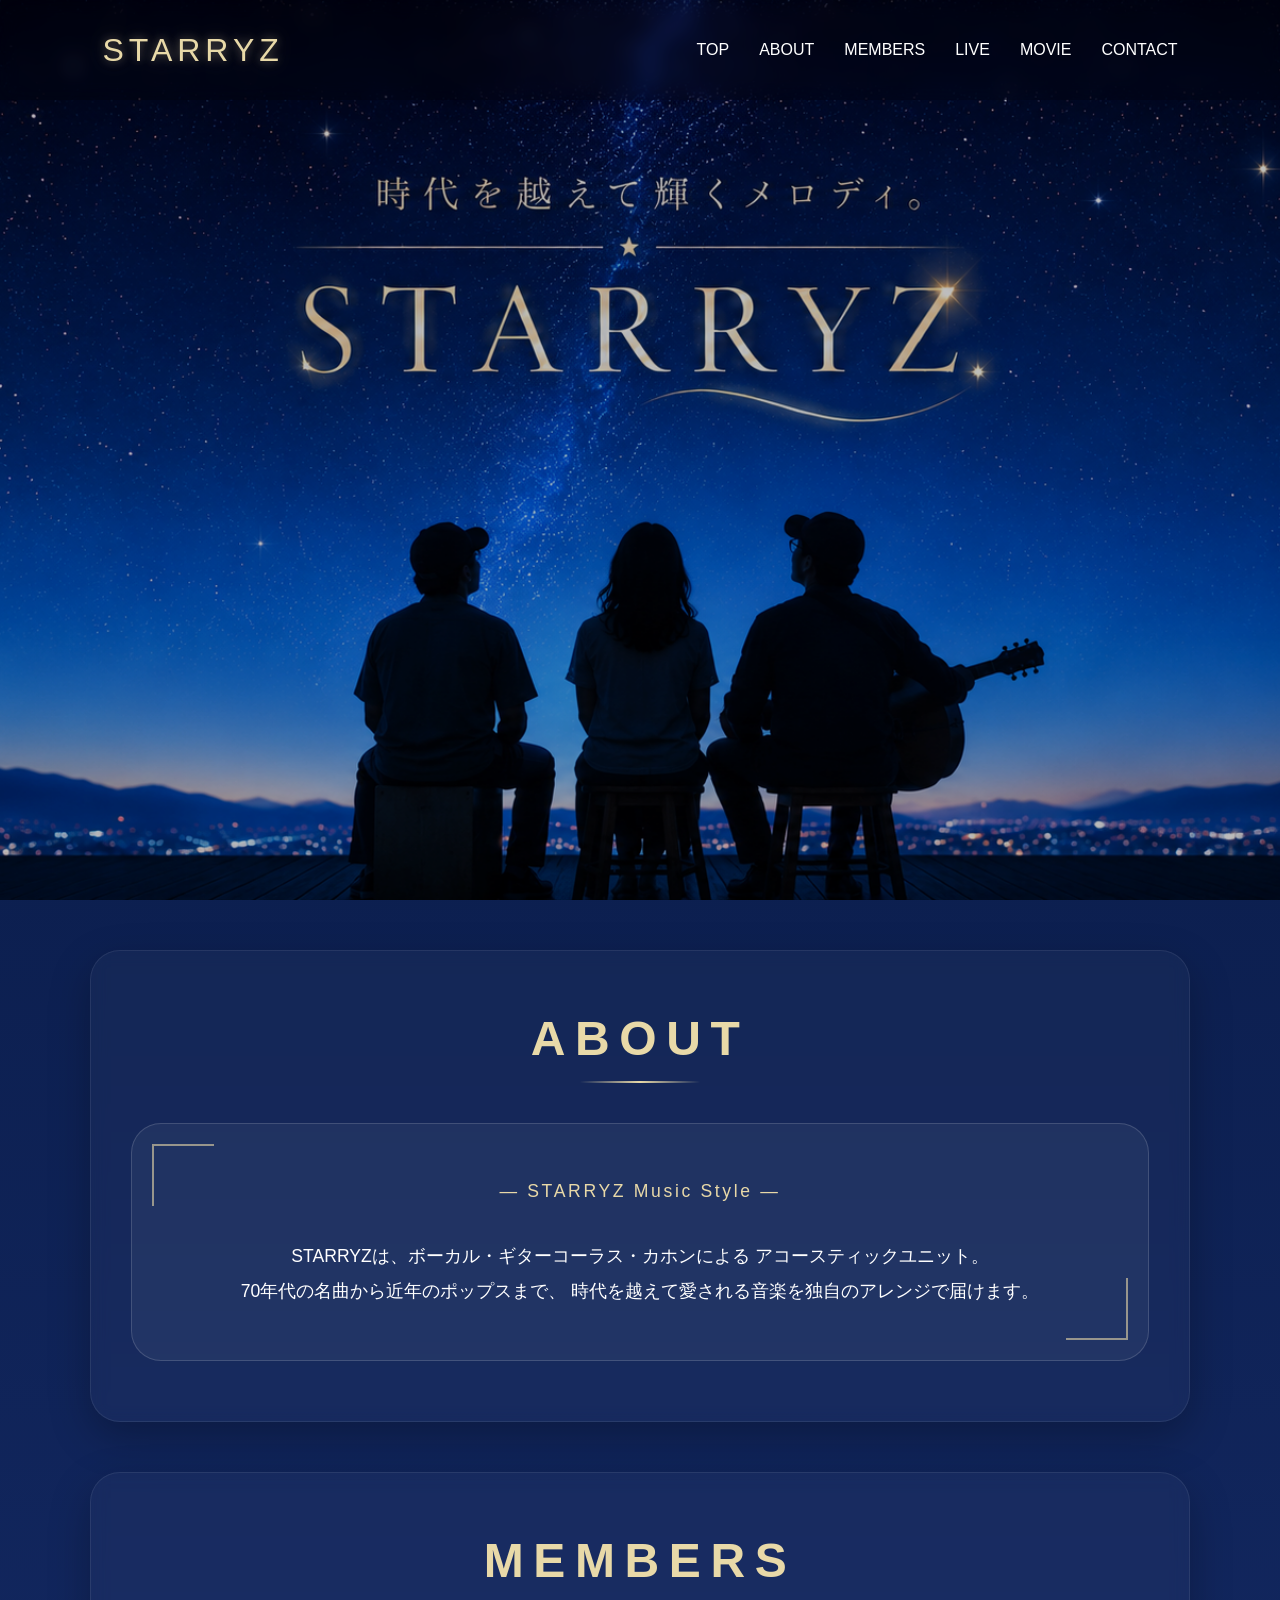
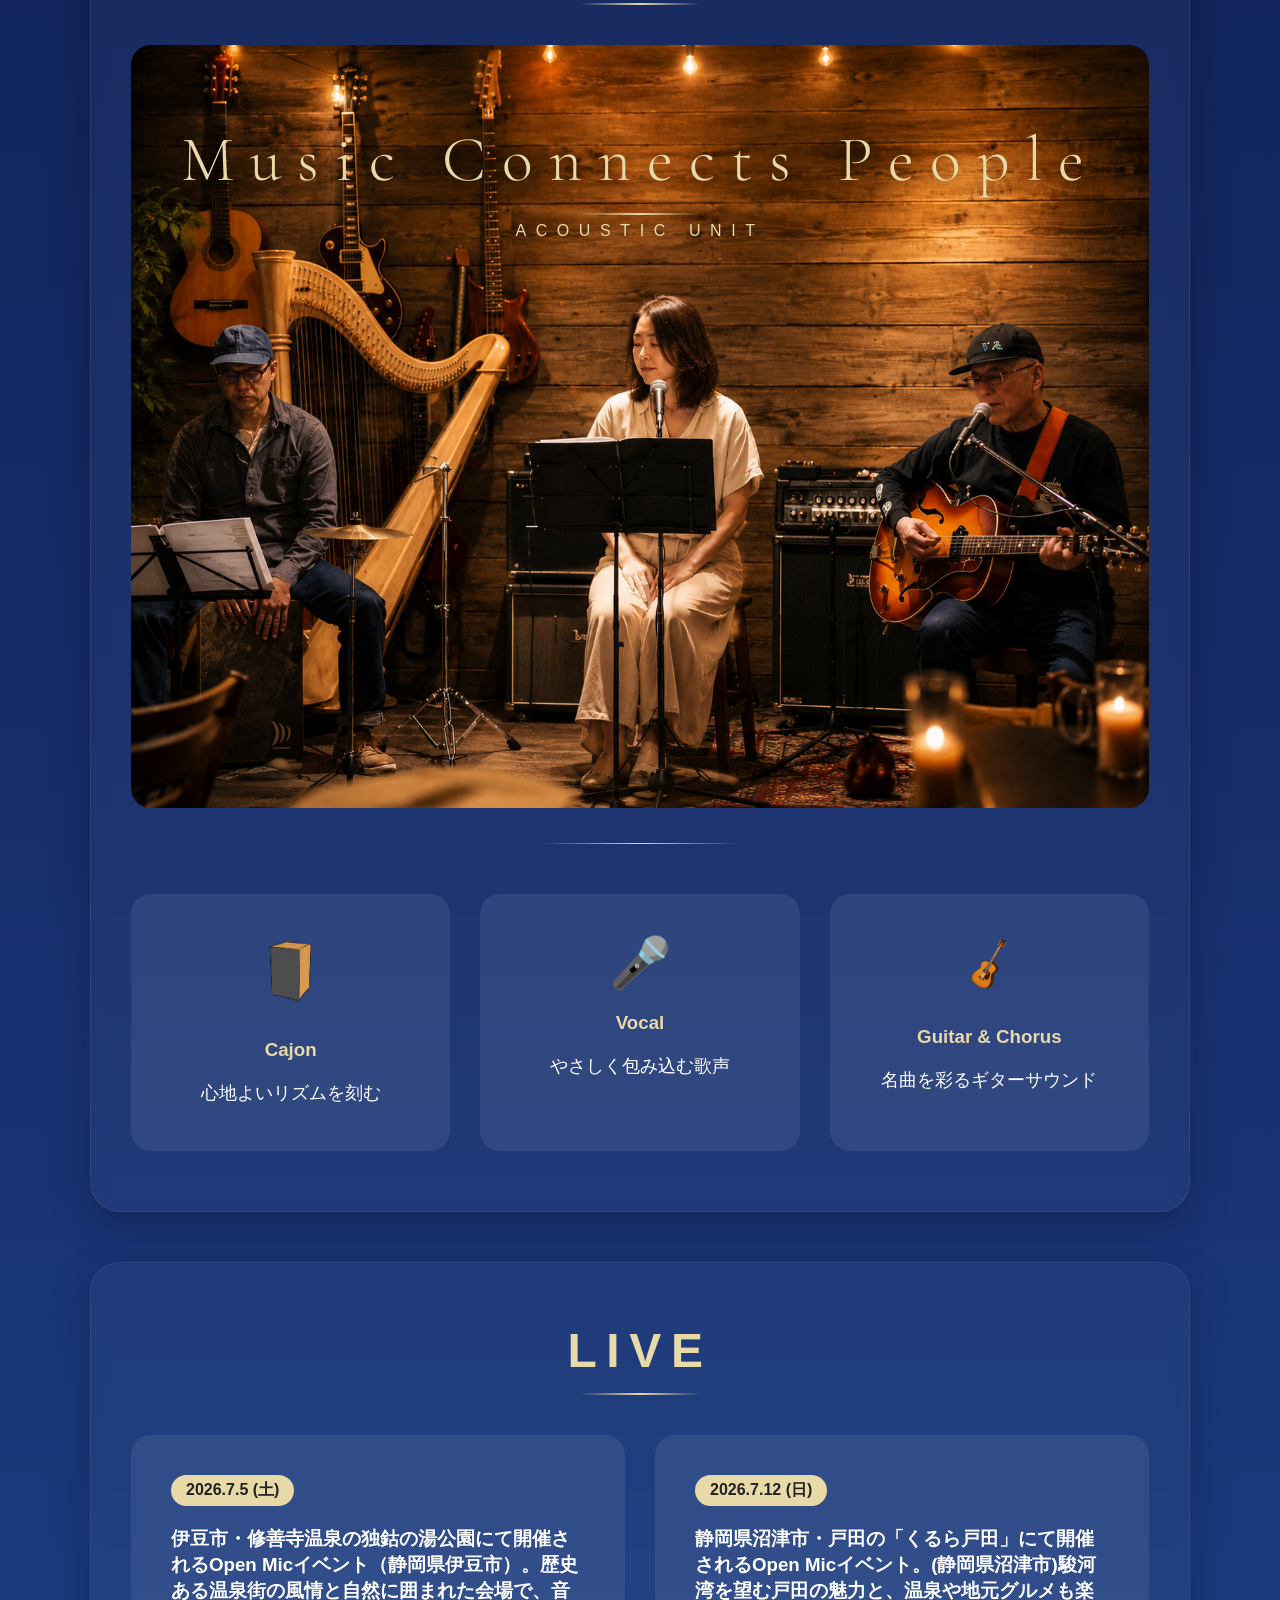
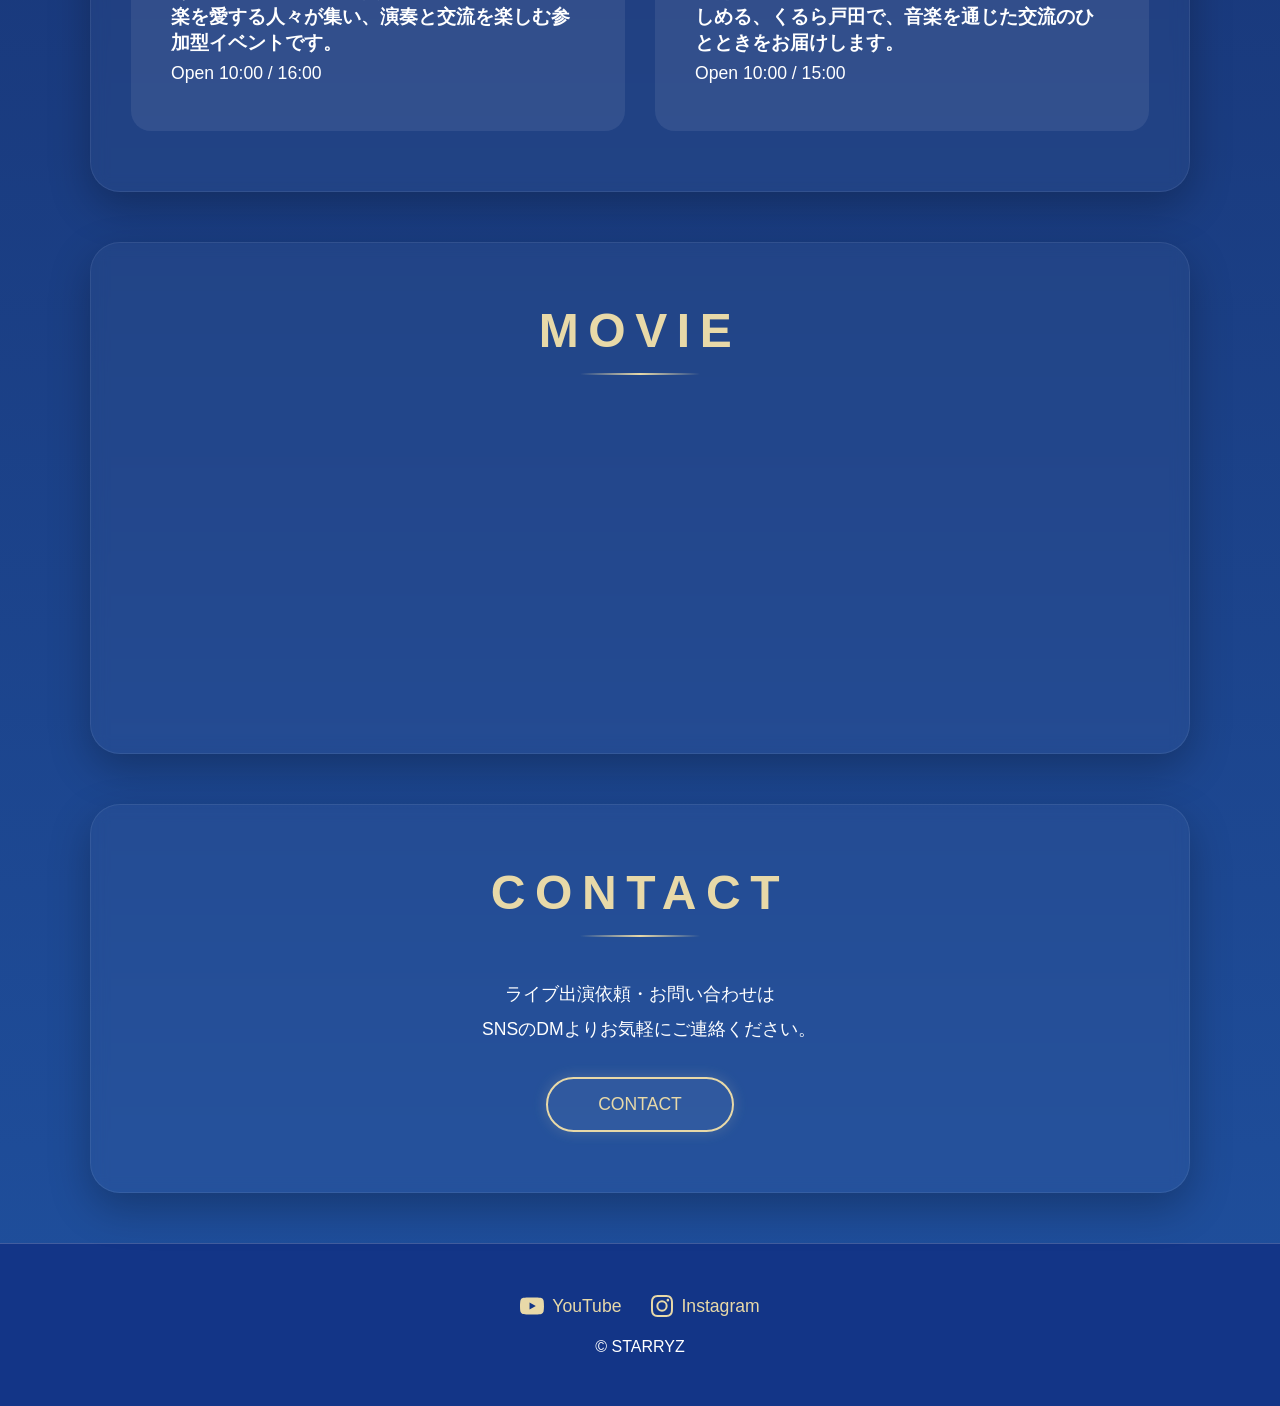
<file: index.html>
<!DOCTYPE html>
<html lang="ja">

<head>
	<meta charset="UTF-8">
	<meta name="viewport" content="width=device-width, initial-scale=1.0">

	<!-- 【エリア拡大版：無料SEO対策】 -->
	<title>STARRYZ（スターリーズ）｜静岡・神奈川・東京のアコースティックユニット</title>
	<meta name="description" content="アコースティックユニット「STARRYZ（スターリーズ）」公式サイト。伊豆・沼津・三島・富士・富士宮・御殿場など静岡県内から、小田原・相模原・横浜・東京まで幅広く演奏活動を展開。イベントやフェスのライブ出演依頼も随時受付中！">
	<meta name="keywords" content="STARRYZ,スターリーズ,アコースティック,バンド,ライブ出演依頼,イベント演奏,伊豆,沼津,三島,富士,富士宮,御殿場,小田原,相模原,横浜,東京">
	<!-- 【エリア拡大版：ここまで】 -->
	<link rel="preconnect" href="https://fonts.googleapis.com">
	<link rel="preconnect" href="https://fonts.gstatic.com" crossorigin>
	<link href="https://fonts.googleapis.com/css2?family=Cormorant+Garamond:wght@300;400;500&display=swap" rel="stylesheet">
	<link rel="stylesheet" href="https://cdnjs.cloudflare.com/ajax/libs/animate.css/4.1.1/animate.min.css">
	<!-- 【最重要】アイコンマークを確実に復活させる最新のFont Awesomeリンク（バージョン6.5.2） -->
	<link rel="stylesheet" href="https://cdnjs.cloudflare.com/ajax/libs/font-awesome/6.5.2/css/all.min.css">

	<link rel="stylesheet" href="style.css">
</head>




<body>

	<header>
		<div class="logo animate__animated animate__fadeInDown">
			STARRYZ
		</div>
		<!-- 【修正】PC用ナビゲーションにクラス名(nav-pc)を付与 -->
		<nav class="nav-pc">
			<ul>
				<li><a href="#top">TOP</a></li>
				<li><a href="#about">ABOUT</a></li>
				<li><a href="#members">MEMBERS</a></li>
				<li><a href="#live">LIVE</a></li>
				<li><a href="#movie">MOVIE</a></li>
				<li><a href="#contact">CONTACT</a></li>
			</ul>
		</nav>

		<!-- 【追加】スマホ用ハンバーガーボタン -->
		<button id="nav-toggle" aria-label="メニュー開閉">
			<span></span>
			<span></span>
			<span></span>
		</button>

		<!-- 【追加】スマホ用全画面メニュー -->
		<nav id="nav-sp">
			<ul>
				<li><a href="#top">TOP</a></li>
				<li><a href="#about">ABOUT</a></li>
				<li><a href="#members">MEMBERS</a></li>
				<li><a href="#live">LIVE</a></li>
				<li><a href="#movie">MOVIE</a></li>
				<li><a href="#contact">CONTACT</a></li>
			</ul>
		</nav>
	</header>

	<section class="hero">

		<img src="images/mein.png" alt="STARRYZ">

		<div class="hero-overlay"></div>

		<div class="hero-text">
		</div>

	</section>


	<!-- ***************
	    メイン画像下覧
	******************-->

	<section id="about" class="section fade-up">

		<h2>ABOUT</h2>
		<div class="about-box">
			<p class="catch"> ― STARRYZ Music Style ― </p>
			<p> STARRYZは、ボーカル・ギターコーラス・カホンによる アコースティックユニット。<br> 70年代の名曲から近年のポップスまで、 時代を越えて愛される音楽を独自のアレンジで届けます。 </p>
		</div>
	</section>
	<section id="members" class="section fade-up">
		<h2 class="animate__animated animate__fadeInUp">
			MEMBERS
		</h2> <!-- メイン写真 -->
		<div class="members-main-photo"> <img src="images/about.png" alt="STARRYZ">
			<div class="photo-overlay">
				<h2>Music Connects People</h2>
				<p>Acoustic Unit</p>
			</div>
		</div>
		<div class="photo-divider"></div>
		<!-- メンバーカード -->
		<div class="member-grid">
			<div class="member">
				<div class="icon"> <img src="images/cajon.png" alt="Cajon"> </div>
				<h3>Cajon</h3>
				<p>心地よいリズムを刻む</p>
			</div>
			<div class="member">
				<div class="icon">🎤</div>
				<h3>Vocal</h3>
				<p>やさしく包み込む歌声</p>
			</div>
			<div class="member">
				<div class="icon"> <img src="images/guitar.png" alt="Acoustic Guitar"> </div>
				<h3>Guitar & Chorus</h3>
				<p>名曲を彩るギターサウンド</p>
			</div>

		</div>
	</section>
	<section id="live" class="section fade-up">
		<h2>LIVE</h2>
		<div class="live-grid">
			<div class="live-box"> <span class="date">2026.7.5 (土)</span>
				<h3>伊豆市・修善寺温泉の独鈷の湯公園にて開催されるOpen Micイベント（静岡県伊豆市）。歴史ある温泉街の風情と自然に囲まれた会場で、音楽を愛する人々が集い、演奏と交流を楽しむ参加型イベントです。
				</h3>
				<p>Open 10:00 / 16:00</p>
			</div>
			<div class="live-box"> <span class="date">2026.7.12 (日)</span>
				<h3>静岡県沼津市・戸田の「くるら戸田」にて開催されるOpen Micイベント。(静岡県沼津市)駿河湾を望む戸田の魅力と、温泉や地元グルメも楽しめる、くるら戸田で、音楽を通じた交流のひとときをお届けします。
				</h3>
				<p>Open 10:00 / 15:00</p>
			</div>
		</div>
	</section>
	<section id="movie" class="section fade-up">
		<h2>MOVIE</h2>
		<div class="youtube"> <iframe src="https://www.youtube.com/embed/Aw8DtgAcJeQ?si=HsDrdKXtKQzP_SM0" title="YouTube video player" allowfullscreen> </iframe> <iframe src="https://www.youtube.com/embed/ix62T1x-2kc?si=M3K3ccIjX8Gzoye4" title="YouTube video player" allowfullscreen> </iframe> </div>
	</section>

	<section id="contact" class="section fade-up">

		<h2>CONTACT</h2>

		<div class="contact-box">

			<p>
				ライブ出演依頼・お問い合わせは<br>
				&emsp;SNSのDMよりお気軽にご連絡ください。
			</p>

			<button id="contact-btn" class="contact-btn">
				CONTACT
			</button>

		</div>

	</section>




	<!-- *********************
			      フッター
			**************************-->
	<footer>

		<div class="sns-links">
			<a href="https://youtube.com" target="_blank" rel="noopener noreferrer">
				<!-- YouTubeのイラストデータ(SVG)を直接埋め込み -->
				<svg width="24" height="24" viewBox="0 0 24 24" fill="#E8D9A8" style="display:inline-block; vertical-align:middle;">
					<path d="M23.498 6.186a3.016 3.016 0 0 0-2.122-2.136C19.505 3.545 12 3.545 12 3.545s-7.505 0-9.377.505A3.017 3.017 0 0 0 .502 6.186C0 8.07 0 12 0 12s0 3.93.502 5.814a3.016 3.016 0 0 0 2.122 2.136c1.871.505 9.376.505 9.376.505s7.505 0 9.377-.505a3.015 3.015 0 0 0 2.122-2.136C24 15.93 24 12 24 12s0-3.93-.502-5.814zM9.545 15.568V8.432L15.818 12l-6.273 3.568z" />
				</svg>
				YouTube
			</a>

			<a href="https://instagram.com" target="_blank" rel="noopener noreferrer">
				<!-- Instagramのイラストデータ(SVG)を直接埋め込み -->
				<svg width="22" height="22" viewBox="0 0 24 24" fill="#E8D9A8" style="display:inline-block; vertical-align:middle;">
					<path d="M12 2.163c3.204 0 3.584.012 4.85.07 3.252.148 4.771 1.691 4.919 4.919.058 1.265.069 1.645.069 4.849 0 3.205-.012 3.584-.069 4.849-.149 3.225-1.664 4.771-4.919 4.919-1.266.058-1.644.07-4.85.07-3.204 0-3.584-.012-4.849-.07-3.26-.149-4.771-1.699-4.919-4.92-.058-1.265-.07-1.644-.07-4.849 0-3.204.013-3.583.07-4.849.149-3.227 1.664-4.771 4.919-4.919 1.266-.057 1.645-.069 4.849-.069zM12 0C8.741 0 8.333.014 7.053.072 2.695.272.273 2.69.073 7.051.014 8.333 0 8.741 0 12c0 3.259.014 3.668.072 4.948.2 4.358 2.618 6.78 6.98 6.98 1.281.058 1.689.072 4.948.072 3.259 0 3.668-.014 4.948-.072 4.354-.2 6.782-2.618 6.979-6.98.059-1.28.073-1.689.073-4.948 0-3.259-.014-3.667-.072-4.947-.196-4.354-2.617-6.78-6.979-6.98C15.668.014 15.259 0 12 0zm0 5.838a6.162 6.162 0 1 0 0 12.324 6.162 6.162 0 0 0 0-12.324zM12 16a4 4 0 1 1 0-8 4 4 0 0 1 0 8zm6.406-11.845a1.44 1.44 0 1 0 0 2.881 1.44 1.44 0 0 0 0-2.881z" />
				</svg>
				Instagram
			</a>
		</div>

		<p>© STARRYZ</p>

	</footer>

	<!-- モーダル -->
	<div id="contact-modal" class="modal">

		<div class="modal-content">

			<span id="close-modal" class="close">
				&times;
			</span>

			<h3>お問い合わせ先を選択</h3>

			<a href="https://youtube.com" target="_blank" class="sns-select">
				<!-- モーダル内のYouTubeアイコン -->
				<svg width="30" height="30" viewBox="0 0 24 24" fill="#E8D9A8" style="display:inline-block; vertical-align:middle; margin-right:10px;">
					<path d="M23.498 6.186a3.016 3.016 0 0 0-2.122-2.136C19.505 3.545 12 3.545 12 3.545s-7.505 0-9.377.505A3.017 3.017 0 0 0 .502 6.186C0 8.07 0 12 0 12s0 3.93.502 5.814a3.016 3.016 0 0 0 2.122 2.136c1.871.505 9.376.505 9.376.505s7.505 0 9.377-.505a3.015 3.015 0 0 0 2.122-2.136C24 15.93 24 12 24 12s0-3.93-.502-5.814zM9.545 15.568V8.432L15.818 12l-6.273 3.568z" />
				</svg>
				YouTube
			</a>

			<a href="https://instagram.com" target="_blank" class="sns-select">
				<!-- モーダル内のInstagramアイコン -->
				<svg width="26" height="26" viewBox="0 0 24 24" fill="#E8D9A8" style="display:inline-block; vertical-align:middle; margin-right:10px;">
					<path d="M12 2.163c3.204 0 3.584.012 4.85.07 3.252.148 4.771 1.691 4.919 4.919.058 1.265.069 1.645.069 4.849 0 3.205-.012 3.584-.069 4.849-.149 3.225-1.664 4.771-4.919 4.919-1.266.058-1.644.07-4.85.07-3.204 0-3.584-.012-4.849-.07-3.26-.149-4.771-1.699-4.919-4.92-.058-1.265-.07-1.644-.07-4.849 0-3.204.013-3.583.07-4.849.149-3.227 1.664-4.771 4.919-4.919 1.266-.057 1.645-.069 4.849-.069zM12 0C8.741 0 8.333.014 7.053.072 2.695.272.273 2.69.073 7.051.014 8.333 0 8.741 0 12c0 3.259.014 3.668.072 4.948.2 4.358 2.618 6.78 6.98 6.98 1.281.058 1.689.072 4.948.072 3.259 0 3.668-.014 4.948-.072 4.354-.2 6.782-2.618 6.979-6.98.059-1.28.073-1.689.073-4.948 0-3.259-.014-3.667-.072-4.947-.196-4.354-2.617-6.78-6.979-6.98C15.668.014 15.259 0 12 0zm0 5.838a6.162 6.162 0 1 0 0 12.324 6.162 6.162 0 0 0 0-12.324zM12 16a4 4 0 1 1 0-8 4 4 0 0 1 0 8zm6.406-11.845a1.44 1.44 0 1 0 0 2.881 1.44 1.44 0 0 0 0-2.881z" />
				</svg>
				Instagram
			</a>

		</div>

	</div>


	<!-- 【修正】ハンバーガーメニュー開閉用の記述を追加 -->
	<script>
		// --- 既存のモーダル処理 ---
		const modal = document.getElementById('contact-modal');
		const btn = document.getElementById('contact-btn');
		const close = document.getElementById('close-modal');

		btn.onclick = () => {
			modal.style.display = 'block';
		};

		close.onclick = () => {
			modal.style.display = 'none';
		};

		window.onclick = (e) => {
			if (e.target == modal) {
				modal.style.display = 'none';
			}
		};

		// --- 【追加】ハンバーガーメニューの処理 ---
		const toggleBtn = document.getElementById('nav-toggle');
		const spNav = document.getElementById('nav-sp');
		const spNavLinks = document.querySelectorAll('#nav-sp a');

		// ボタンクリックでメニューを開閉
		toggleBtn.addEventListener('click', () => {
			toggleBtn.classList.toggle('active');
			spNav.classList.toggle('open');
		});

		// スマホメニュー内のリンクを押したら自動でメニューを閉じる
		spNavLinks.forEach(link => {
			link.addEventListener('click', () => {
				toggleBtn.classList.remove('active');
				spNav.classList.remove('open');
			});
		});
		window.addEventListener('scroll', () => {

			const header = document.querySelector('header');

			if (window.scrollY > 50) {
				header.classList.add('scrolled');
			} else {
				header.classList.remove('scrolled');
			}

		});
		const fadeItems = document.querySelectorAll('.fade-up');

		window.addEventListener('scroll', () => {

			fadeItems.forEach(item => {

				const position = item.getBoundingClientRect().top;

				if (position < window.innerHeight - 150) {

					item.classList.add('show');

				}

			});

		});
	</script>

</body>

</html>
</file>
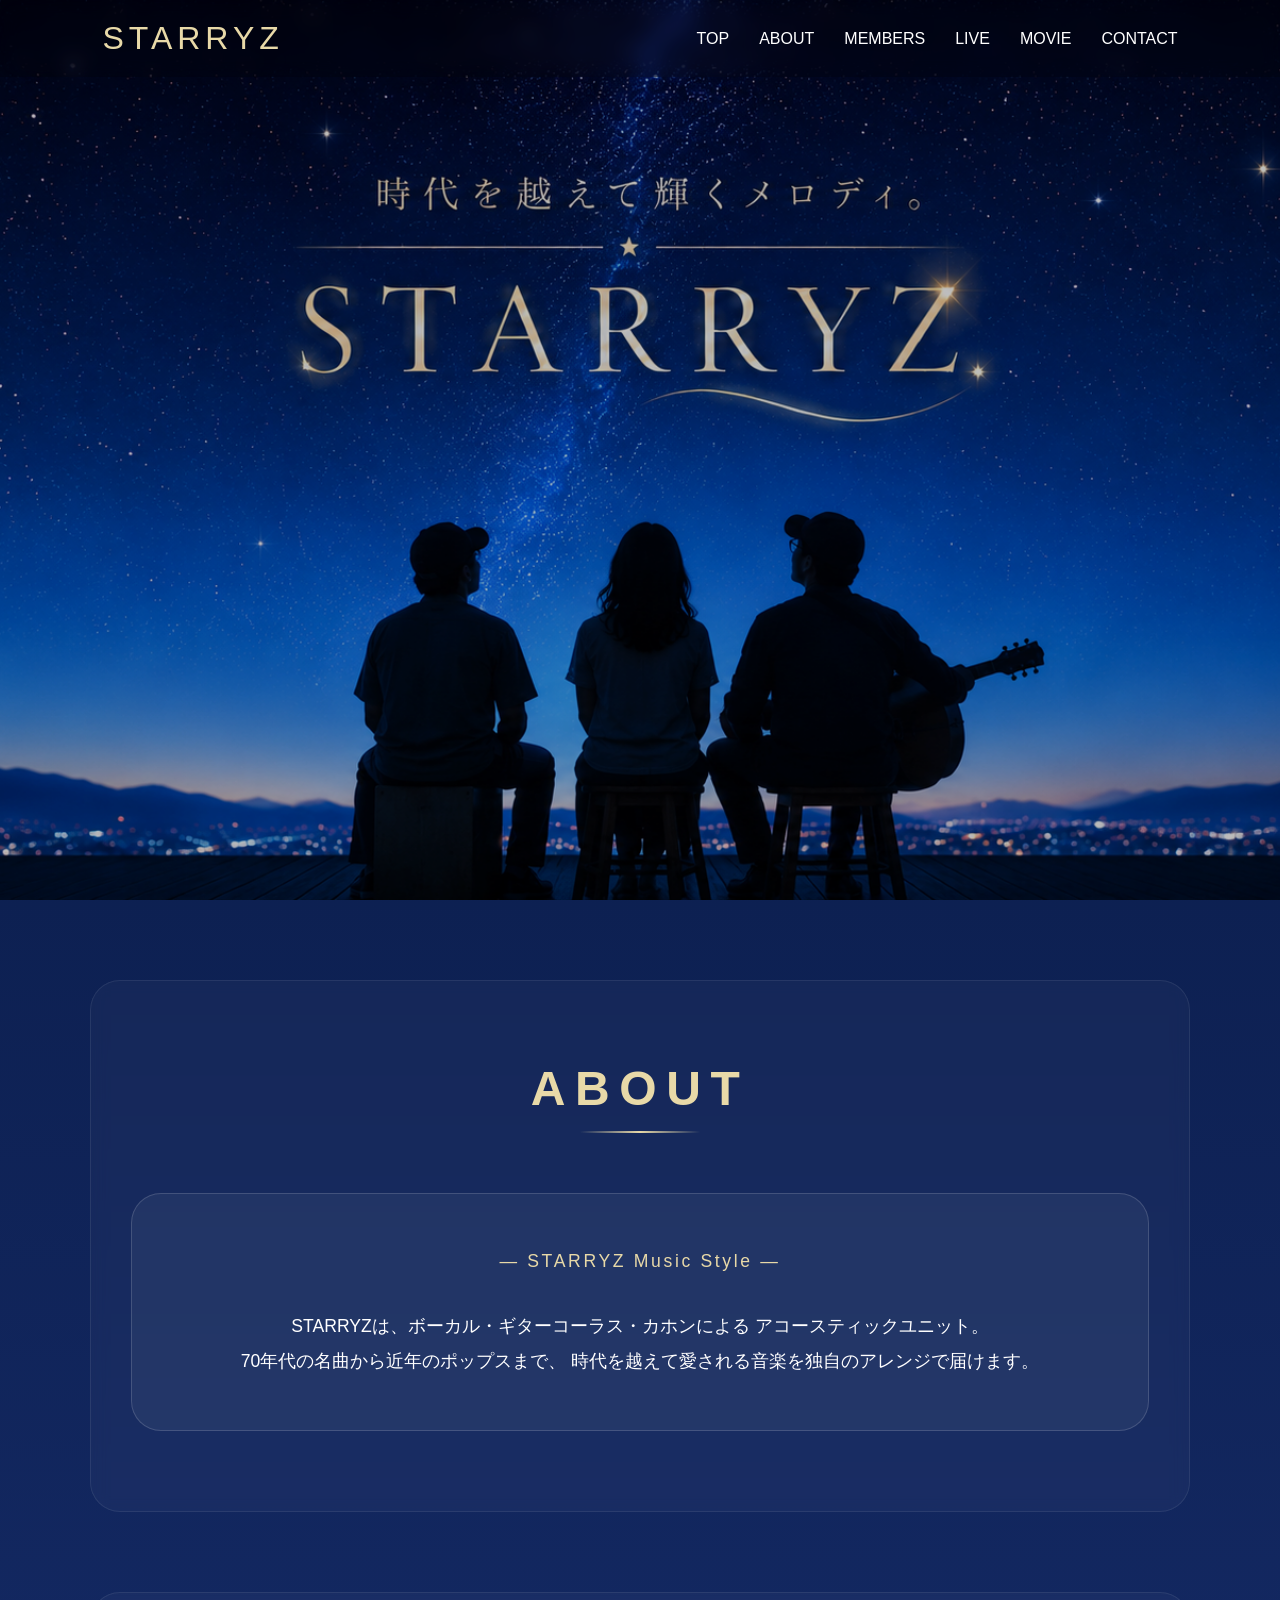
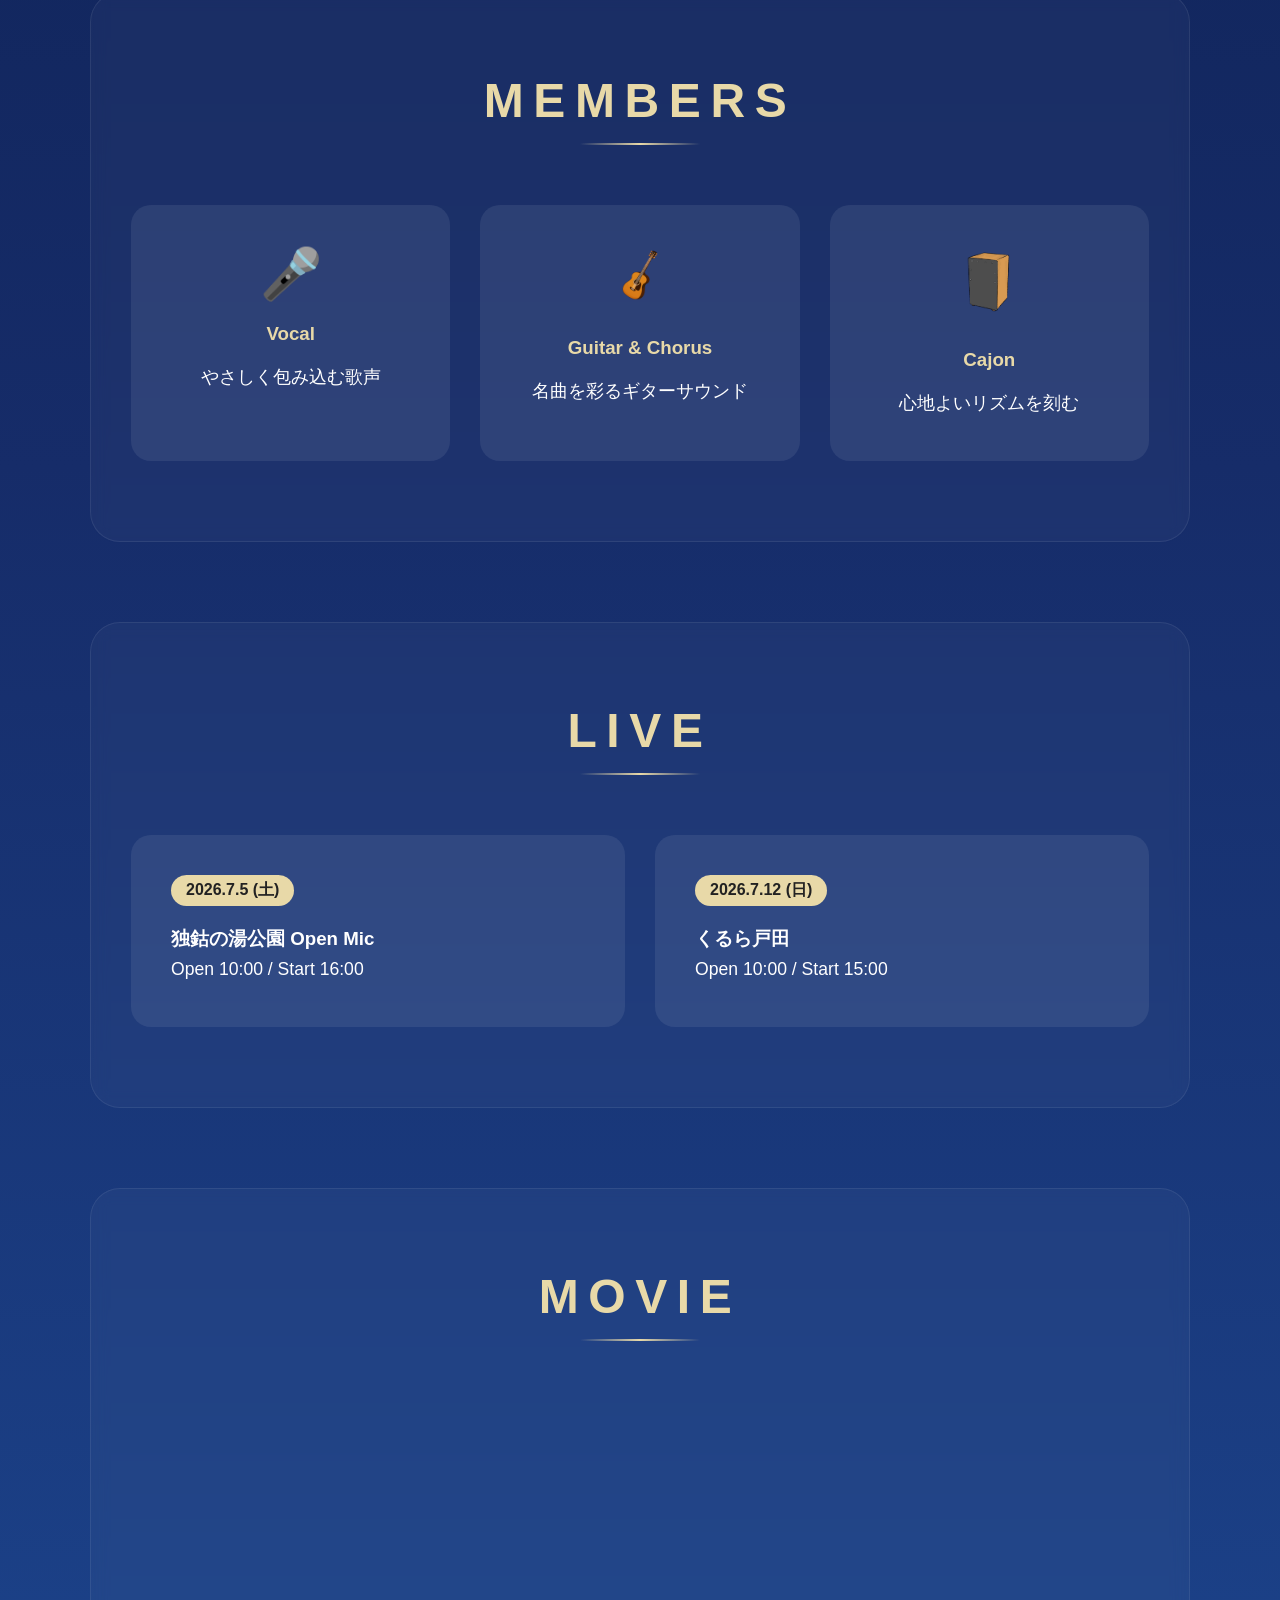
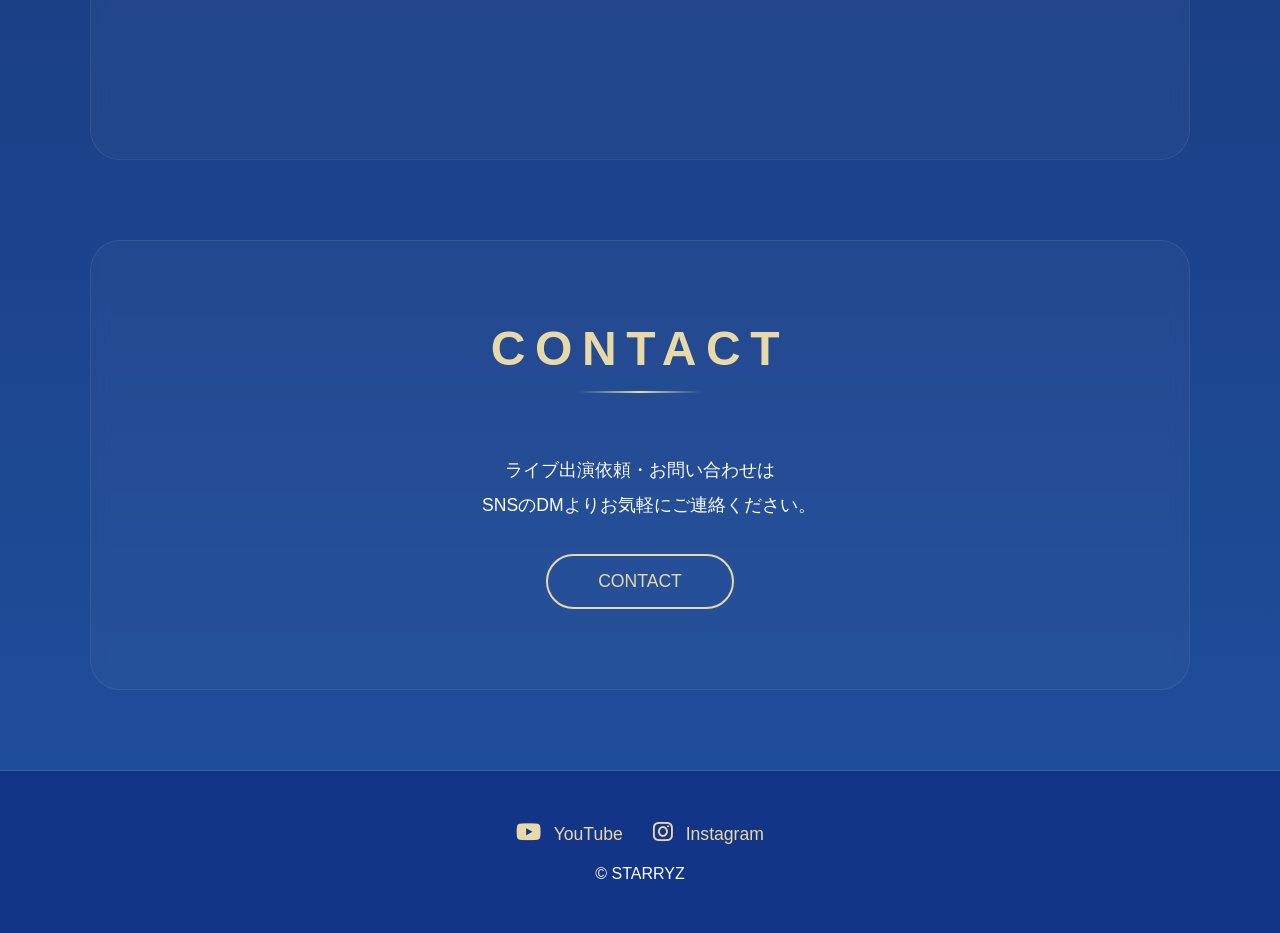
<file: STARRYZ/index.html>
<!DOCTYPE html>
<html lang="ja">

<head>
	<meta charset="UTF-8">
	<meta name="viewport" content="width=device-width, initial-scale=1.0">
	<title>STARRYZ</title>
	<link rel="stylesheet" href="https://cdnjs.cloudflare.com/ajax/libs/font-awesome/6.5.2/css/all.min.css">
	<link rel="stylesheet" href="style.css">
</head>

<body>

	<header>
		<div class="logo">STARRYZ</div>

		<nav>
			<ul>
				<li><a href="#top">TOP</a></li>
				<li><a href="#about">ABOUT</a></li>
				<li><a href="#members">MEMBERS</a></li>
				<li><a href="#live">LIVE</a></li>
				<li><a href="#movie">MOVIE</a></li>
				<li><a href="#contact">CONTACT</a></li>
			</ul>
		</nav>
	</header>

	<section class="hero">

		<img src="images/mein.png" alt="STARRYZ">
		<div class="hero-text">
		</div>

	</section>


	<!-- ***************
	    メイン画像下覧
	******************-->

	<section id="about" class="section">
		<h2>ABOUT</h2>
		<div class="about-box">
			<p class="catch"> ― STARRYZ Music Style ― </p>
			<p> STARRYZは、ボーカル・ギターコーラス・カホンによる アコースティックユニット。<br> 70年代の名曲から近年のポップスまで、 時代を越えて愛される音楽を独自のアレンジで届けます。 </p>
		</div>
	</section>
	<section id="members" class="section">
		<h2>MEMBERS</h2>
		<div class="member-grid">
			<div class="member">
				<div class="icon">🎤</div>
				<h3>Vocal</h3>
				<p>やさしく包み込む歌声</p>
			</div>
			<div class="member">
				<div class="icon">
					<img src="images/guitar.png" alt="Acoustic Guitar">
				</div>
				<h3>Guitar & Chorus</h3>
				<p>名曲を彩るギターサウンド</p>
			</div>
			<div class="member">
				<div class="icon">
					<img src="images/cajon.png" alt="Cajon">
				</div>
				<h3>Cajon</h3>
				<p>心地よいリズムを刻む</p>
			</div>
		</div>
	</section>
	<section id="live" class="section">
		<h2>LIVE</h2>
		<div class="live-grid">
			<div class="live-box"> <span class="date">2026.7.5 (土)</span>
				<h3>独鈷の湯公園 Open Mic</h3>
				<p>Open 10:00 / Start 16:00</p>
			</div>
			<div class="live-box"> <span class="date">2026.7.12 (日)</span>
				<h3>くるら戸田</h3>
				<p>Open 10:00 / Start 15:00</p>
			</div>
		</div>
	</section>
	<section id="movie" class="section">
		<h2>MOVIE</h2>
		<div class="youtube"> <iframe src="https://www.youtube.com/embed/Aw8DtgAcJeQ?si=HsDrdKXtKQzP_SM0" title="YouTube video player" allowfullscreen> </iframe> <iframe src="https://www.youtube.com/embed/ix62T1x-2kc?si=M3K3ccIjX8Gzoye4" title="YouTube video player" allowfullscreen> </iframe> </div>
	</section>

	<section id="contact" class="section">

		<h2>CONTACT</h2>

		<div class="contact-box">

			<p>
				ライブ出演依頼・お問い合わせは<br>
				&emsp;SNSのDMよりお気軽にご連絡ください。
			</p>

			<button id="contact-btn" class="contact-btn">
				CONTACT
			</button>

		</div>

	</section>




	<!-- *********************
      　　フッター
**************************-->

	<footer>

		<div class="sns-links">
			<a href="https://www.youtube.com/@starry-IZU" target="_blank" rel="noopener noreferrer">
				<i class="fab fa-youtube"></i>
				YouTube
			</a>

			<a href="https://www.instagram.com/starry_izu/" target="_blank" rel="noopener noreferrer">
				<i class="fab fa-instagram"></i>
				Instagram
			</a>
		</div>

		<p>© STARRYZ</p>

	</footer>

	<!-- モーダル -->
	<div id="contact-modal" class="modal">

		<div class="modal-content">

			<span id="close-modal" class="close">
				&times;
			</span>

			<h3>お問い合わせ先を選択</h3>

			<a href="https://www.youtube.com/@starry-IZU" target="_blank" class="sns-select">

				<i class="fa-brands fa-youtube"></i>
				YouTube

			</a>

			<a href="https://www.instagram.com/starry_izu/" target="_blank" class="sns-select">

				<i class="fa-brands fa-instagram"></i>
				Instagram

			</a>

		</div>

	</div>



	<script>

		const modal = document.getElementById('contact-modal');
		const btn = document.getElementById('contact-btn');
		const close = document.getElementById('close-modal');

		btn.onclick = () => {
			modal.style.display = 'block';
		};

		close.onclick = () => {
			modal.style.display = 'none';
		};

		window.onclick = (e) => {
			if (e.target == modal) {
				modal.style.display = 'none';
			}
		};

	</script>

</body>

</html>
</file>
<file: style.css>
* {
	margin: 0;
	padding: 0;
	box-sizing: border-box;
}

/* 【マーク復活の超重要設定】アイコンにフォント情報を強制適用する */
.fa-brands,
.fab,
.fa-solid,
.fas {
	font-family: "Font Awesome 6 Brands", "Font Awesome 6 Free" !important;
	font-weight: 900 !important;
	display: inline-block !important;
	font-style: normal !important;
}

body {
	font-family: "Yu Gothic", sans-serif;
	overflow-x: hidden;
	background:
		linear-gradient(180deg,
			#061740 0%,
			#162c69 50%,
			#1f509e 100%);
	color: #fff;
}

body::before {
	content: "";
	position: fixed;
	inset: 0;

	background-image:
		radial-gradient(rgba(232, 217, 168, .8) 1px, transparent 1px);

	background-size: 160px 160px;

	opacity: .35;

	pointer-events: none;

	z-index: -1;
}

header {
	position: fixed;
	top: 0;
	width: 100%;
	min-height: 100px;
	padding: 20px 8%;
	display: flex;
	justify-content: space-between;
	align-items: center;
	background: rgba(0, 0, 0, 0.2);
	backdrop-filter: blur(10px);
	z-index: 999;
	transition: .4s;

}

.logo {
	font-size: 2rem;
	color: #E8D9A8;
	letter-spacing: 5px;
	z-index: 10001;
	text-shadow:
		0 0 10px rgba(232, 217, 168, .4),
		0 0 20px rgba(232, 217, 168, .2);
}

/* PCナビ */
.nav-pc ul {
	display: flex;
	gap: 30px;
	list-style: none;
}

.nav-pc a {
	color: #fff;
	text-decoration: none;
	transition: .3s;
}

.nav-pc a:hover {
	color: #E8D9A8;
}

/* スマホ用ハンバーガーボタン */
#nav-toggle {
	display: none;
}

/* スマホ用全画面メニュー */
#nav-sp {
	display: none;
}

.hero {
	position: relative;
	height: 100vh;
	width: 100%;
	max-width: 100vw;
	overflow: hidden;
}

.hero img {
	width: 100%;
	height: 100%;
	object-fit: cover;
}

.hero::after {
	content: "";
	position: absolute;
	inset: 0;
	background: rgba(0, 0, 0, .25);
}

.hero-text {
	position: absolute;
	top: 50%;
	left: 50%;
	transform: translate(-50%, -50%);
	text-align: center;
	z-index: 2;
}

.hero h1 {
	font-size: 5rem;
	color: #E8D9A8;
	letter-spacing: 8px;
	text-shadow: 0 0 20px rgba(255, 255, 255, .4);
}

.hero p {
	margin-top: 20px;
	font-size: 1.5rem;
}

.section {
	max-width: 1100px;
	margin: 50px auto;
	padding: 60px 40px;
	background: rgba(255, 255, 255, .03);
	border: 1px solid rgba(255, 255, 255, .08);
	border-radius: 30px;
	backdrop-filter: blur(8px);
	box-shadow:
		0 15px 40px rgba(0, 0, 0, .25);
}

/* 見出し */
.section h2 {
	color: #E8D9A8;
	font-size: 3rem;
	letter-spacing: .2em;
	text-align: center;
	margin-bottom: 40px;
	position: relative;
	animation: fadeUp 1.2s ease;
}

@keyframes fadeUp {
	from {
		opacity: 0;
		transform: translateY(30px);
	}

	to {
		opacity: 1;
		transform: translateY(0);
	}
}

.section h2::after {
	content: "";
	display: block;
	width: 120px;
	height: 2px;
	background: linear-gradient(to right, transparent, #E8D9A8, transparent);
	margin: 15px auto 0;
	animation: lineGrow 1.5s ease;
}

@keyframes lineGrow {

	from {
		width: 0;
	}

	to {
		width: 120px;
	}
}

.section p {
	font-size: 1.1rem;
	line-height: 2;
}

/* ABOUT */
.about-box {
	position: relative;
	background: rgba(255, 255, 255, .05);
	padding: 50px;
	border-radius: 30px;
	border: 1px solid rgba(255, 255, 255, .15);
	text-align: center;

}

.about-box::before {
	content: "";
	position: absolute;
	top: 20px;
	left: 20px;

	width: 60px;
	height: 60px;

	border-top: 2px solid #E8D9A8;
	border-left: 2px solid #E8D9A8;

	opacity: .6;
}

.about-box::after {
	content: "";
	position: absolute;
	right: 20px;
	bottom: 20px;

	width: 60px;
	height: 60px;

	border-right: 2px solid #E8D9A8;
	border-bottom: 2px solid #E8D9A8;

	opacity: .6;
}

.catch {
	font-size: 1.8rem;
	color: #E8D9A8;
	margin-bottom: 30px;
	letter-spacing: .15em;
}

/* MEMBERS */
.member-grid {
	display: grid;
	grid-template-columns: repeat(auto-fit, minmax(240px, 1fr));
	gap: 30px;
	margin-top: 50px;
}

.member {
	background: rgba(255, 255, 255, .08);
	padding: 40px 30px;
	border-radius: 20px;
	text-align: center;
	transition: .3s;
}

.member:hover {

	transform:
		translateY(-10px) scale(1.03);

	box-shadow:
		0 15px 40px rgba(0, 0, 0, .4);
}

.icon {
	font-size: 50px;
	margin-bottom: 20px;
}

.icon img {
	width: 60px;
	height: auto;
}


.member h3 {
	color: #E8D9A8;
	margin-bottom: 15px;
}

/* LIVE */
.live-grid {
	display: grid;
	grid-template-columns: repeat(auto-fit, minmax(260px, 1fr));
	gap: 30px;
}

.live-box {
	background: rgba(255, 255, 255, .08);
	padding: 40px;
	border-radius: 20px;
	transition: .3s;
}

.live-box:hover {
	transform:
		translateY(-8px) scale(1.03);

	box-shadow:
		0 15px 40px rgba(0, 0, 0, .35);
}

.date {
	display: inline-block;
	background: #E8D9A8;
	color: #222;
	padding: 5px 15px;
	border-radius: 30px;
	font-weight: bold;
	margin-bottom: 20px;
}

/* MOVIE */
.youtube {
	display: grid;
	grid-template-columns: repeat(auto-fit, minmax(300px, 1fr));
	gap: 30px;
}

.youtube iframe {
	width: 100%;
	aspect-ratio: 16 / 9;
	border: none;
	border-radius: 20px;
}

/* CONTACT */
.contact-box {
	text-align: center;
}

.contact-btn {
	margin-top: 30px;
	padding: 15px 50px;

	background: rgba(255, 255, 255, .05);

	color: #E8D9A8;

	border: 2px solid #E8D9A8;
	border-radius: 50px;

	cursor: pointer;
	font-size: 1.1rem;

	position: relative;
	overflow: hidden;

	box-shadow:
		0 0 15px rgba(232, 217, 168, .2);

	transition: .4s;
}

.contact-btn:hover {

	transform: translateY(-3px);

	background: rgba(232, 217, 168, .15);

	box-shadow:
		0 0 30px rgba(232, 217, 168, .5);
}



@keyframes btnShine {

	0% {
		left: -150%;
	}

	50% {
		left: 150%;
	}

	100% {
		left: 150%;
	}
}

.modal {
	display: none;
	position: fixed;
	top: 0;
	left: 0;
	width: 100%;
	height: 100%;
	background: rgba(0, 0, 0, .7);
	z-index: 9999;
}

.modal-content {
	width: 90%;
	max-width: 400px;
	background: #111;
	color: white;
	padding: 40px;
	border-radius: 20px;
	position: absolute;
	top: 50%;
	left: 50%;
	transform: translate(-50%, -50%);
	text-align: center;
}

.close {
	position: absolute;
	right: 20px;
	top: 15px;
	font-size: 30px;
	cursor: pointer;
}

/* お問い合わせモーダルのSNSボタン設定 */
.sns-select {
	display: flex;
	align-items: center;
	justify-content: center;
	gap: 15px;
	margin: 20px 0;
	padding: 18px;
	border: 1px solid #E8D9A8;
	border-radius: 50px;
	color: #E8D9A8;
	text-decoration: none;
	transition: .3s;
}

/* アイコンマークを大きく見やすく調整 */
.sns-select .fa-brands {
	font-size: 1.8rem !important;
}

.sns-select:hover {
	background: #E8D9A8;
	color: #111;
}

/******************
   　フッター
*******************/
footer {
	text-align: center;
	padding: 50px 20px;
	border-top: 1px solid rgba(255, 255, 255, .2);
	background-color: #133587;
}

.sns-links {
	display: flex;
	justify-content: center;
	gap: 30px;
	margin-bottom: 20px;
}

.sns-links a {
	color: #E8D9A8;
	font-size: 1.1rem;
	text-decoration: none;
	transition: .3s;
	display: flex;
	align-items: center;
	gap: 8px;
	/* マークと文字の隙間 */
}

/* フッターのマークサイズを大きく調整 */
.sns-links .fa-brands {
	font-size: 1.4rem !important;
}

.sns-links a:hover {
	color: #fff;
	transform: translateY(-3px);
}

/******************
   レスポンシブ (768px以下)
*******************/
@media screen and (max-width: 768px) {

	header {
		padding: 15px 5%;
		min-height: auto;
		background: rgba(0, 0, 0, 0.6);
	}

	.nav-pc {
		display: none !important;
	}

	#nav-toggle {
		display: block;
		background: none;
		border: none;
		cursor: pointer;
		width: 32px;
		height: 26px;
		position: relative;
		z-index: 10001;
	}

	#nav-toggle span {
		display: block;
		position: absolute;
		width: 100%;
		height: 3px;
		background-color: #E8D9A8;
		left: 0;
		transition: transform .3s, opacity .3s;
	}

	#nav-toggle span:nth-child(1) {
		top: 0;
	}

	#nav-toggle span:nth-child(2) {
		top: 11px;
	}

	#nav-toggle span:nth-child(3) {
		top: 22px;
	}

	#nav-toggle.active span:nth-child(1) {
		transform: translateY(11px) rotate(45deg);
	}

	#nav-toggle.active span:nth-child(2) {
		opacity: 0;
	}

	#nav-toggle.active span:nth-child(3) {
		transform: translateY(-11px) rotate(-45deg);
	}

	#nav-sp {
		display: flex;
		position: fixed;
		top: 0;
		left: 0;
		width: 100vw;
		height: 100vh;
		background: rgba(6, 23, 64, 0.95);
		z-index: 10000;
		justify-content: center;
		align-items: center;
		opacity: 0;
		visibility: hidden;
		transition: opacity .3s, visibility .3s;
	}

	#nav-sp.open {
		opacity: 1;
		visibility: visible;
	}

	#nav-sp ul {
		display: flex;
		flex-direction: column;
		align-items: center;
		gap: 40px;
		list-style: none;
	}

	#nav-sp a {
		color: #fff;
		font-size: 1.8rem;
		text-decoration: none;
		letter-spacing: 4px;
		transition: .3s;
	}

	#nav-sp a:hover {
		color: #E8D9A8;
	}

	.logo {
		font-size: 1.5rem;
		letter-spacing: 3px;
	}

	.hero {
		height: auto;
		padding-top: 60px;
	}

	.hero img {
		width: 100%;
		height: auto;
		object-fit: contain;
		display: block;
	}

	.hero::after {
		background: rgba(0, 0, 0, .1);
	}

	.hero-text {
		display: none;
	}

	.section {
		padding: 50px 20px;
		margin: 40px auto;
	}

	.member-grid,
	.youtube {
		grid-template-columns: 1fr;
	}
}

.members-main-photo {

	position: relative;

	width: 100%;

	overflow: hidden;

	border-radius: 20px;
}

.members-main-photo::before {
	content: "";
	position: absolute;
	top: 0;
	left: -120%;
	width: 60%;
	height: 100%;

	background:
		linear-gradient(90deg,
			transparent,
			rgba(255, 255, 255, .15),
			transparent);

	animation: shine 8s infinite;
	z-index: 2;
}

.photo-divider {
	width: 200px;
	height: 1px;
	margin: 35px auto;

	background:
		linear-gradient(to right,
			transparent,
			#E8D9A8,
			transparent);
}

@keyframes shine {
	0% {
		left: -120%;
	}

	40% {
		left: 120%;
	}

	100% {
		left: 120%;
	}
}

.members-main-photo img {

	width: 100%;

	height: 100%;

	object-fit: cover;

	display: block;

	animation: zoomPhoto 20s linear infinite alternate;
}

@keyframes zoomPhoto {

	from {
		transform: scale(1);
	}

	to {
		transform: scale(1.15);
	}
}

.photo-overlay {
	position: absolute;

	left: 50%;
	top: 10%;

	transform: translateX(-50%);

	text-align: center;

	color: #fff;

	text-shadow: 0 2px 10px rgba(0, 0, 0, .8);

	width: 100%;
}

.photo-overlay h2 {

	font-family: 'Cormorant Garamond', serif;

	font-size: 4rem;

	font-weight: 300;

	letter-spacing: 0.25em;

	color: #E8D9A8;
	margin-bottom: 0;
	text-shadow:
		0 4px 20px rgba(0, 0, 0, .8);
}

.photo-overlay p {

	font-size: 1rem;

	letter-spacing: 0.6em;

	text-transform: uppercase;

	color: #E8D9A8;

	text-shadow:
		0 2px 10px rgba(0, 0, 0, .7);
}

/* =========================
   MEMBERS レスポンシブ
========================= */

@media (max-width:768px) {

	.members-main-photo {
		margin: 20px auto;
		border-radius: 15px;
	}

	.members-main-photo img {

		width: 100%;

		height: auto;

		object-fit: cover;

		transform: scale(1);

		animation: zoomPhoto 12s ease-in-out forwards;
	}

	.photo-overlay {

		top: 5%;

		left: 50%;

		transform: translateX(-50%);

		width: 100%;
	}

	.photo-overlay h2 {

		font-size: 1.8rem;

		letter-spacing: .15em;

		margin-bottom: 5px;
	}

	.photo-overlay p {

		font-size: .8rem;

		letter-spacing: .2em;
	}

	.members-message {

		margin-bottom: 30px;
	}

	.member-grid {

		grid-template-columns: 1fr;

		gap: 20px;
	}

}

.fade-up {

	opacity: 0;

	transform: translateY(50px);

	transition:
		opacity 1s ease,
		transform 1s ease;
}

.fade-up.show {

	opacity: 1;

	transform: translateY(0);
}
</file>
<file: STARRYZ/style.css>
* {
	margin: 0;
	padding: 0;
	box-sizing: border-box;
}

body {
	font-family: "Yu Gothic", sans-serif;
	background:
		linear-gradient(180deg,
			#061740 0%,
			#162c69 50%,
			#1f509e 100%);
	color: #fff;
}

header {
	position: fixed;
	top: 0;
	width: 100%;
	min-height: 100pxs;
	padding: 20px 8%;
	display: flex;
	justify-content: space-between;
	align-items: center;
	background: rgba(0, 0, 0, 0.2);
	backdrop-filter: blur(10px);
	z-index: 999;
}

.logo {
	font-size: 2rem;
	color: #E8D9A8;
	letter-spacing: 5px;
}

nav ul {
	display: flex;
	gap: 30px;
	list-style: none;
}

nav a {
	color: #fff;
	text-decoration: none;
	transition: .3s;
}

nav a:hover {
	color: #E8D9A8;
}

.hero {
	position: relative;
	height: 100vh;
	overflow: hidden;
}

.hero img {
	width: 100%;
	height: 100%;
	object-fit: cover;
}

.hero::after {
	content: "";
	position: absolute;
	inset: 0;
	background: rgba(0, 0, 0, .25);
}

.hero-text {
	position: absolute;
	top: 50%;
	left: 50%;
	transform: translate(-50%, -50%);
	text-align: center;
	z-index: 2;
}

.hero h1 {
	font-size: 5rem;
	color: #E8D9A8;
	letter-spacing: 8px;
	text-shadow: 0 0 20px rgba(255, 255, 255, .4);
}

.hero p {
	margin-top: 20px;
	font-size: 1.5rem;
}

.section {
	max-width: 1100px;
	margin: 80px auto;
	padding: 80px 40px;
	background: rgba(255, 255, 255, .03);
	border: 1px solid rgba(255, 255, 255, .08);
	border-radius: 30px;
	backdrop-filter: blur(8px);
}

/* 見出し */
.section h2 {
	color: #E8D9A8;
	font-size: 3rem;
	letter-spacing: .2em;
	text-align: center;
	margin-bottom: 60px;
	position: relative;
}

.section h2::after {
	content: "";
	display: block;
	width: 120px;
	height: 2px;
	background: linear-gradient(to right, transparent, #E8D9A8, transparent);
	margin: 15px auto 0;
}

.section p {
	font-size: 1.1rem;
	line-height: 2;
}

/* ABOUT */
.about-box {
	background: rgba(255, 255, 255, .05);
	padding: 50px;
	border-radius: 30px;
	border: 1px solid rgba(255, 255, 255, .15);
	text-align: center;
}

.catch {
	font-size: 1.8rem;
	color: #E8D9A8;
	margin-bottom: 30px;
	letter-spacing: .15em;
}

/* MEMBERS */
.member-grid {
	display: grid;
	grid-template-columns: repeat(3, 1fr);
	gap: 30px;
}

.member {
	background: rgba(255, 255, 255, .08);
	padding: 40px 30px;
	border-radius: 20px;
	text-align: center;
	transition: .3s;
}

.member:hover {
	transform: translateY(-10px);
	box-shadow: 0 10px 30px rgba(0, 0, 0, .3);
}

.icon {
	font-size: 50px;
	margin-bottom: 20px;
}

.icon img {
	width: 60px;
	height: auto;
}

.guitar img {
	width: 80px;
	height: auto;
}

.member h3 {
	color: #E8D9A8;
	margin-bottom: 15px;
}

/* LIVE */
.live-grid {
	display: grid;
	grid-template-columns: repeat(auto-fit, minmax(300px, 1fr));
	gap: 30px;
}

.live-box {
	background: rgba(255, 255, 255, .08);
	padding: 40px;
	border-radius: 20px;
	transition: .3s;
}

.live-box:hover {
	transform: scale(1.03);
}

.date {
	display: inline-block;
	background: #E8D9A8;
	color: #222;
	padding: 5px 15px;
	border-radius: 30px;
	font-weight: bold;
	margin-bottom: 20px;
}

/* MOVIE */
.youtube {
	display: grid;
	grid-template-columns: repeat(2, 1fr);
	gap: 30px;
}

.youtube iframe {
	width: 100%;
	aspect-ratio: 16 / 9;
	border: none;
	border-radius: 20px;
}

/* CONTACT */

.contact-box {
	text-align: center;
}

.contact-btn {
	margin-top: 30px;
	padding: 15px 50px;

	border: 2px solid #E8D9A8;
	border-radius: 50px;

	background: transparent;
	color: #E8D9A8;
	cursor: pointer;

	font-size: 1.1rem;
	transition: .3s;
}

.contact-btn:hover {
	background: #E8D9A8;
	color: #111;
}

.modal {
	display: none;

	position: fixed;
	top: 0;
	left: 0;

	width: 100%;
	height: 100%;

	background: rgba(0, 0, 0, .7);
	z-index: 9999;
}

.modal-content {
	width: 90%;
	max-width: 400px;

	background: #111;
	color: white;

	padding: 40px;
	border-radius: 20px;

	position: absolute;
	top: 50%;
	left: 50%;

	transform: translate(-50%, -50%);
	text-align: center;
}

.close {
	position: absolute;
	right: 20px;
	top: 15px;

	font-size: 30px;
	cursor: pointer;
}







.sns-select {
	display: flex;
	align-items: center;
	justify-content: center;
	gap: 15px;

	margin: 20px 0;
	padding: 18px;

	border: 1px solid #E8D9A8;
	border-radius: 50px;

	color: #E8D9A8;
	text-decoration: none;

	transition: .3s;
}

.sns-select i {
	font-size: 2rem;
	/* アイコンサイズ */
}

.sns-select:hover {
	background: #E8D9A8;
	color: #111;
}

/******************
   　フッター
*******************/

footer {
	text-align: center;
	padding: 50px;
	border-top: 1px solid rgba(255, 255, 255, .2);
	background-color: #133587;
}


footer {
	text-align: center;
	padding: 50px 20px;
	border-top: 1px solid rgba(255, 255, 255, .2);
}

.sns-links {
	display: flex;
	justify-content: center;
	gap: 30px;
	margin-bottom: 20px;
}

.sns-links a {
	color: #E8D9A8;
	/* ゴールド */
	font-size: 1.1rem;
	text-decoration: none;
	transition: .3s;
}

.sns-links a:hover {
	color: #fff;
	transform: translateY(-3px);
}

.sns-links i {
	margin-right: 8px;
	font-size: 1.4rem;
}


@media(max-width:768px) {

	nav {
		display: none;
	}

	.hero h1 {
		font-size: 3rem;
	}

	.member-grid {
		grid-template-columns: 1fr;
	}

}
</file>
